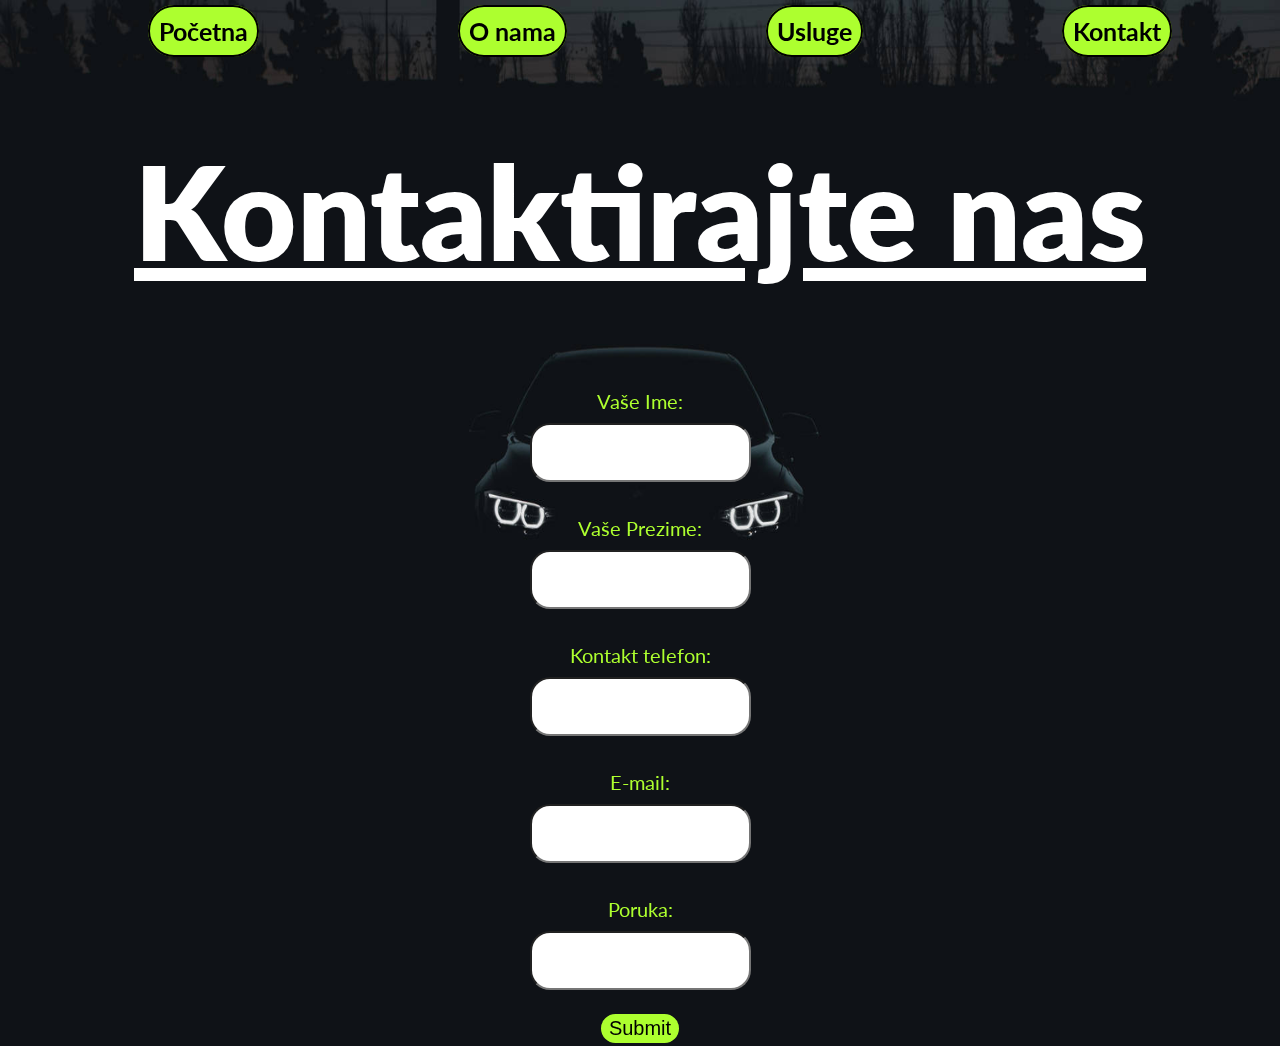
<file: kontakt.html>
<!DOCTYPE html>
<html>

<head>


	<meta charset="utf-8">
	<title>Kontakt</title>
		<link rel="stylesheet" type="text/css" href="style.css">
		<link href='https://fonts.googleapis.com/css?family=Lato' rel='stylesheet'>


</head>
	<body>

		<img class="onamapozadina" src="./slike/crni.png">


<ul style="text-align: center; list-style: none;">
	<li> <a href="index.html">Početna</a></li>
	<li> <a href="onama.html">O nama</a> </li>
	<li> <a href="usluge.html">Usluge</a> </li>
	<li> <a href="kontakt.html">Kontakt</a> </li>
</ul>

<h1 class="kon1" align="center">Kontaktirajte nas</h1>
<form class="forma1" style="text-align: center;">
<p class="atribut">Vaše Ime:</p><input class="input1" type="text" name="Ime" ></br></br>
<p class="atribut">Vaše Prezime:</p><input class="input1"  type="text" name="Prezime" ></br></br>
<p class="atribut">Kontakt telefon:</p> <input class="input1" type="number" ></br></br>
<p class="atribut">E-mail:</p><input class="input1" type="text" ></br></br>
<p class="atribut">Poruka:</p><input class="input1" type="text" > <br><br>	
<input class="dugme" type="submit" name="Posalji">
</form>
</body>
</html>
</file>
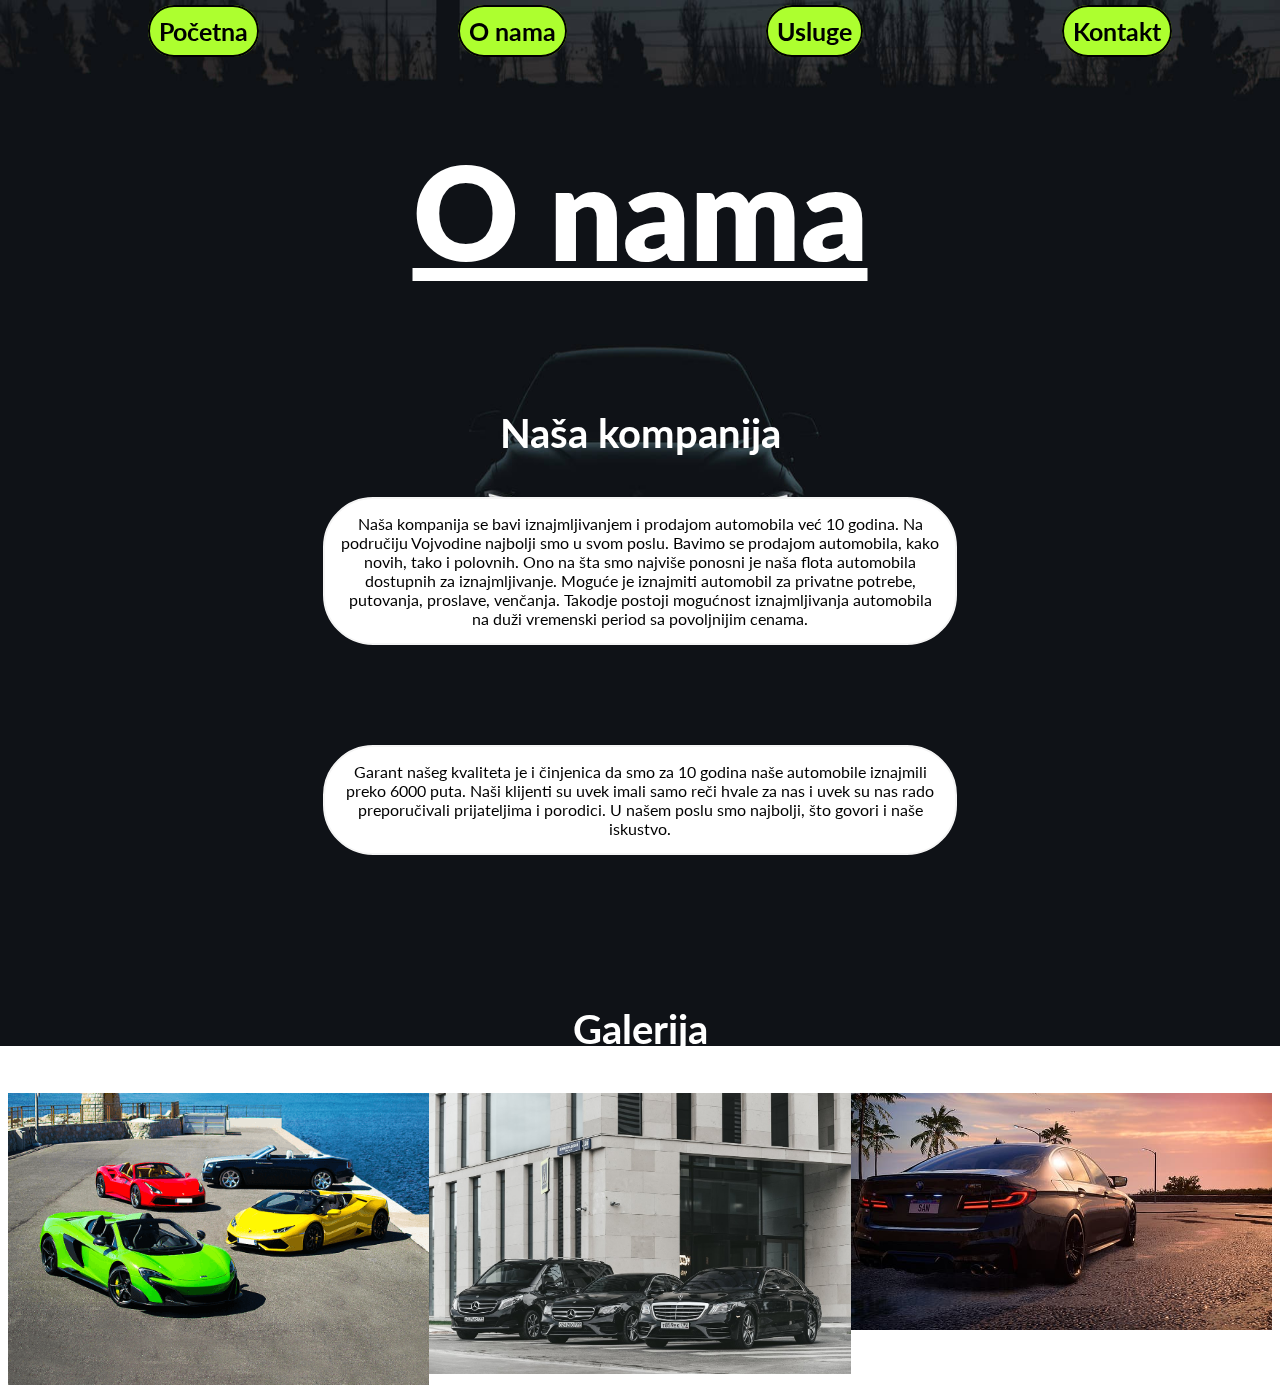
<file: onama.html>
<!DOCTYPE html>
<html>

<head>

	<meta charset="utf-8">
	<title>O nama</title>
		<link rel="stylesheet" type="text/css" href="style.css">
		<link href='https://fonts.googleapis.com/css?family=Lato' rel='stylesheet'>


</head>
	<body>
<img class="onamapozadina" src="./slike/crni.png">
<ul style="text-align: center; list-style: none;">
	<li> <a href="index.html">Početna</a></li>
	<li> <a href="onama.html">O nama</a> </li>
	<li> <a href="usluge.html">Usluge</a> </li>
	<li> <a href="kontakt.html">Kontakt</a> </li>
</ul>

<h1 align="center">O nama</h1>

<div class="onama">
<h3 class="h3mali" align="center">Naša kompanija</h3>
<p class="paragraf1"> Naša kompanija se bavi iznajmljivanjem i prodajom automobila već 10 godina. Na područiju Vojvodine najbolji smo u svom poslu. Bavimo se prodajom automobila, kako novih, tako i polovnih. Ono na šta smo najviše ponosni je naša flota automobila dostupnih za iznajmljivanje. Moguće je iznajmiti automobil za privatne potrebe, putovanja, proslave, venčanja. Takodje postoji mogućnost iznajmljivanja automobila na duži vremenski period sa povoljnijim cenama.</p>
</div>

<div class="onama">

<p class="paragraf1"> Garant našeg kvaliteta je i činjenica da smo za 10 godina naše automobile iznajmili preko 6000 puta. Naši klijenti su uvek imali samo reči hvale za nas i uvek su nas rado preporučivali prijateljima i porodici. U našem poslu smo najbolji, što govori i naše iskustvo.</p>
</div>

<h3 class="h3mali" align="center">Galerija</h3>

<div class="row">
	<div class="column">
		<img src="slike/rent.jpg" width="100%">
	</div>

	<div class="column">
		<img src="slike/sklasa.jpg" width="100%">
	</div>

	<div class="column">
		<img src="slike/bmw.jpg" width="100%">
	</div>
</div> 


<br><br>











	</body>
</html>
</file>
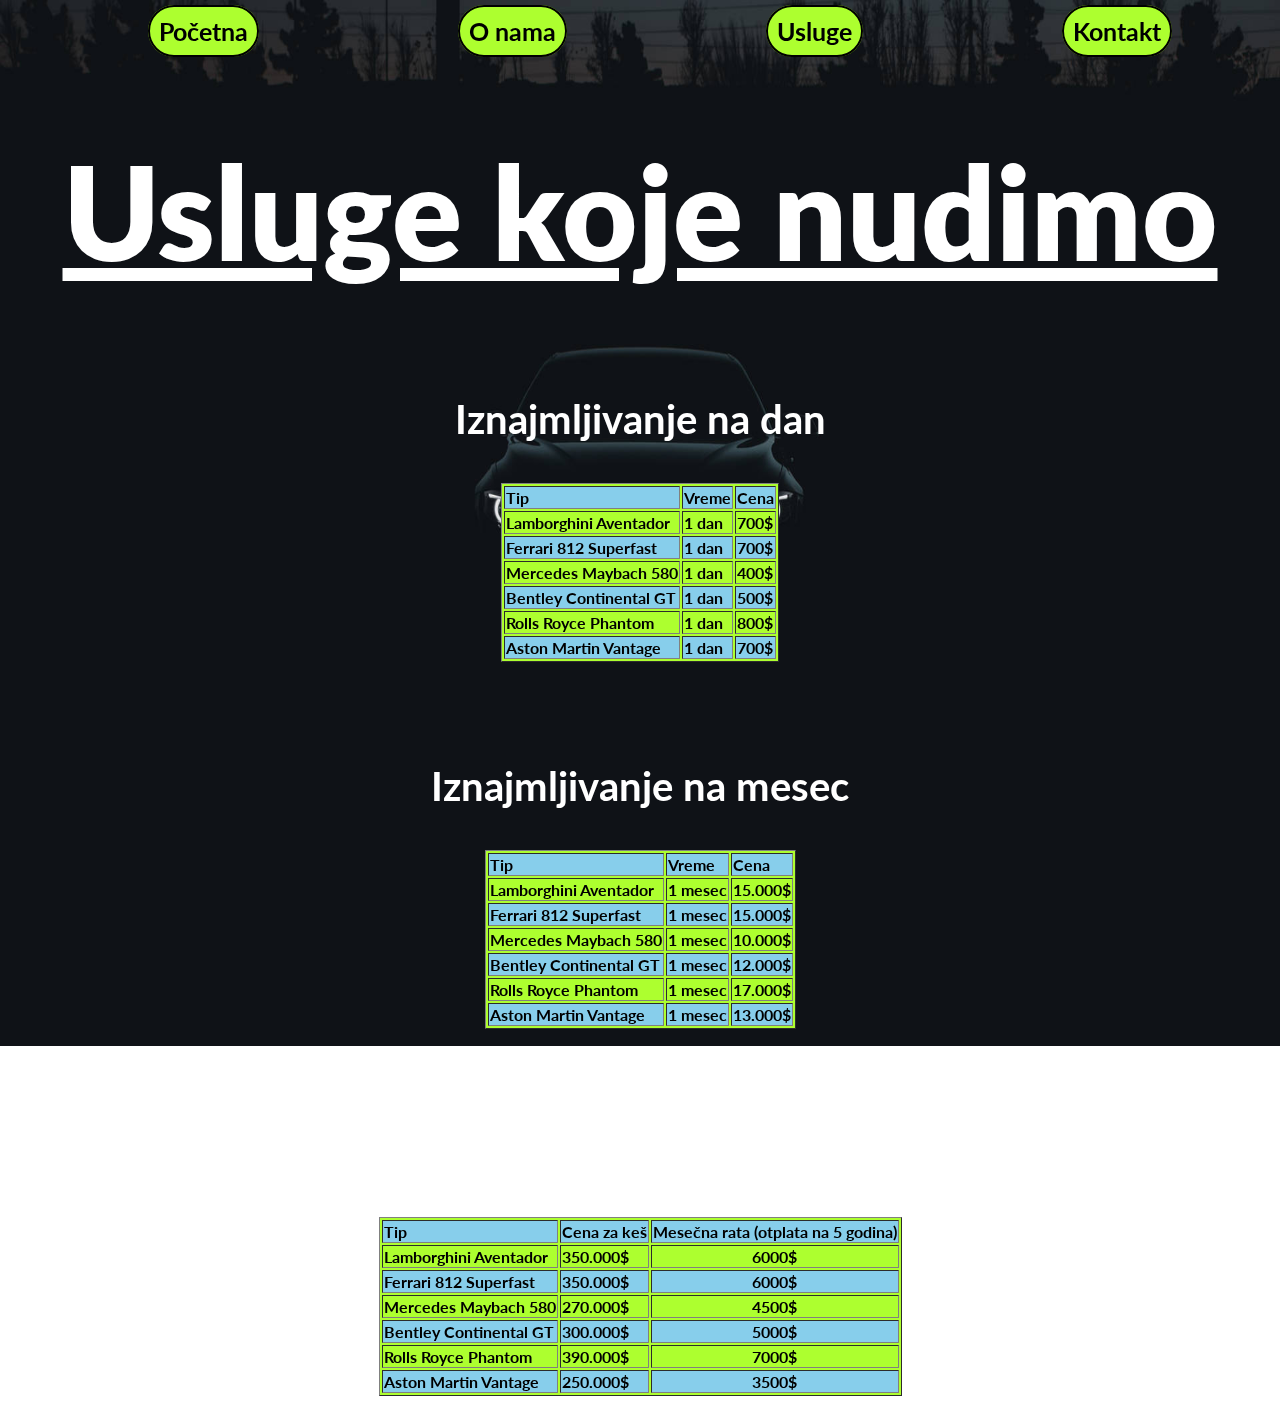
<file: usluge.html>
<!DOCTYPE html>
<html>

<head>

	<meta charset="utf-8">
	<title>Usluge</title>
		<link rel="stylesheet" type="text/css" href="style.css">
		<link href='https://fonts.googleapis.com/css?family=Lato' rel='stylesheet'>


</head>
	<body>

		<img class="onamapozadina" src="./slike/crni.png">


<ul class="navmeni3" = "text-align: center; list-style: none;">
	<li> <a href="index.html">Početna</a></li>
	<li> <a href="onama.html">O nama</a> </li>
	<li> <a href="usluge.html">Usluge</a> </li>
	<li> <a href="kontakt.html">Kontakt</a> </li>
</ul>

<h1 align="center">Usluge koje nudimo</h1>
<br><br>

<table class="tabela1" border="1" align="center">

<h3 class="h3usluge" align="center">Iznajmljivanje na dan</h3>

<tr><td>Tip</td><td>Vreme</td><td>Cena</td></tr>
<tr><td>Lamborghini Aventador</td><td>1 dan</td><td>700$</td></tr>
<tr><td>Ferrari 812 Superfast</td><td>1 dan</td><td>700$</td></tr>	
<tr><td>Mercedes Maybach 580</td><td>1 dan</td><td>400$</td></tr>	
<tr><td>Bentley Continental GT</td><td>1 dan</td><td>500$</td></tr>	
<tr><td>Rolls Royce Phantom</td><td>1 dan</td><td>800$</td></tr>	
<tr><td>Aston Martin Vantage</td><td>1 dan</td><td>700$</td></tr>	

</table>

<table class="tabela1" border="1" align="center">

<h3 class="h3usluge"  align="center">Iznajmljivanje na mesec</h3>

<tr><td>Tip</td><td>Vreme</td><td>Cena</td></tr>
<tr><td>Lamborghini Aventador</td><td>1 mesec</td><td>15.000$</td></tr>
<tr><td>Ferrari 812 Superfast</td><td>1 mesec</td><td>15.000$</td></tr>	
<tr><td>Mercedes Maybach 580</td><td>1 mesec</td><td>10.000$</td></tr>	
<tr><td>Bentley Continental GT</td><td>1 mesec</td><td>12.000$</td></tr>	
<tr><td>Rolls Royce Phantom</td><td>1 mesec</td><td>17.000$</td></tr>	
<tr><td>Aston Martin Vantage</td><td>1 mesec</td><td>13.000$</td></tr>	

</table>

<h3 class="h3usluge" align="center">Prodaja</h3>

<table class="tabela1" border="1" align="center">

<tr><td>Tip</td><td>Cena za keš</td><td>Mesečna rata (otplata na 5 godina)</td></tr>
<tr><td>Lamborghini Aventador</td><td>350.000$</td><td class="td2">6000$</td></tr>
<tr><td>Ferrari 812 Superfast</td><td>350.000$</td><td class="td2">6000$</td></tr>	
<tr><td>Mercedes Maybach 580</td><td>270.000$</td><td class="td2">4500$</td></tr>	
<tr><td>Bentley Continental GT</td><td>300.000$</td><td class="td2">5000$</td></tr>	
<tr><td>Rolls Royce Phantom</td><td>390.000$</td><td class="td2">7000$</td></tr>	
<tr><td>Aston Martin Vantage</td><td>250.000$</td><td class="td2">3500$</td></tr>	

</table>









</body>
</html>
</file>
<file: style.css>
h1 {
	font-size: 130px;
	color: white;
	font-family: lato;
	font-weight: 800;
	text-decoration: underline;
	margin-bottom: -30px;
	animation: slide;
	animation-duration:1s;

}

@keyframes slide {
	from { margin-top:100% }
	to { margin-left:0% }

}

h2	{
	font-size: 50px;
   	
	color: white;
	font-family: lato;
	font-weight: 700;

}

ul	{
	display: flex;

}

ul li {
	margin-top: 50px;
	padding: 0px;
	text-align: center;
	margin: auto;

}

ul li a{
	font-family: lato;
	font-size: 25px;
	border: 2px solid black;
	border-radius: 35px;
	text-decoration: none;
	padding: 9px;
	color: black;
	background-color: greenyellow;
	font-weight: bold;
}

.bmw {
	background-image: url("crni.png");
	background-repeat: repeat;
	position: fixed;
	z-index: -3;
	height: 1080px;
	width: 1920px;
	background-size: cover	;
	background-position: center ;
	background-attachment: fixed;
		 overflow-x: hidden;

	height: 1080px;
	overflow-x: hidden;
	max-width: 100%;
	 overflow-x: hidden;
	 margin-top: -50px;
}

ul li a:hover {
	background-color: white;
	transition: 0.3s;
	

}

.ha2 {
	width: 700px;
	border-left: 50px;
}

.navmeni2 a{
	list-style-type: none;

}


.onamapozadina {
 
	background-image: url("./slike/crni.png");
	background-repeat: repeat;
	position: fixed;
	z-index: -3;
	height: 1080px;
	width: 1920px;
	background-size: cover	;
	background-position: center ;
	background-attachment: fixed;
		 overflow-x: hidden;

	height: 1080px;
	overflow-x: hidden;
	max-width: 100%;
	 overflow-x: hidden;
	 margin-top: -50px;
	 margin-left: -8px;
}


.h3mali {
	margin-top: 100px;
	font-family: lato;
	font-size: 40px;
	color: white;

}

.paragraf1 {
	width: 600px;
	text-align: center;
	margin: auto;
	border: 2px solid whitesmoke;
	border-radius: 50px;
	padding: 15px;
	background-color: white;
	font-family: lato;
}

.h3malidrugi {
	margin-top: 100px;
	font-family: lato;
	font-size: 40px;
	color: white;

}

.lista li{
	color: black;
	background-color: white;
	font-family: lato;

}

.navmeni3 {
	list-style-type: none;
}

.h3usluge {
	margin-top: 100px;
	font-family: lato;
	font-size: 40px;
	color: white;
}

.tabela1 {	
	background-color: greenyellow;
	font-family: lato;
	font-weight: bold;
}

.kon1 {
	font-family: lato;
	color: white;
	margin-bottom: 100px;

}

.forma1 {
	font-family: lato;
	color: greenyellow;
	display: block;
	font-size: 20px;

}

.input1 {
	margin-right: 0px;

	border-radius: 20px;
	padding: 20px;
}


.dugme {
	font-size: 20px;
	border: 2px solid greenyellow;
	border-radius: 20px;
	background-color: greenyellow;
}

.dugme:hover {
	color: white;
}

.atribut {
	font-size: 20px;
	margin: 10px;

}

.atribut:hover {
	color: white;
	

}

.dugme:active {
	background-color: purple;
}

tr:nth-child(odd) {
	background-color: skyblue;
}

tr:nth-child(even) {
	background-color: greenyellow;
}

.td2 {
	text-align: center;
}

.bmw {
	 margin-left: -8px;
}

.onama {
	padding: 50px;
}


.column {
	float: left;
	width: 33.33%;
}
</file>
